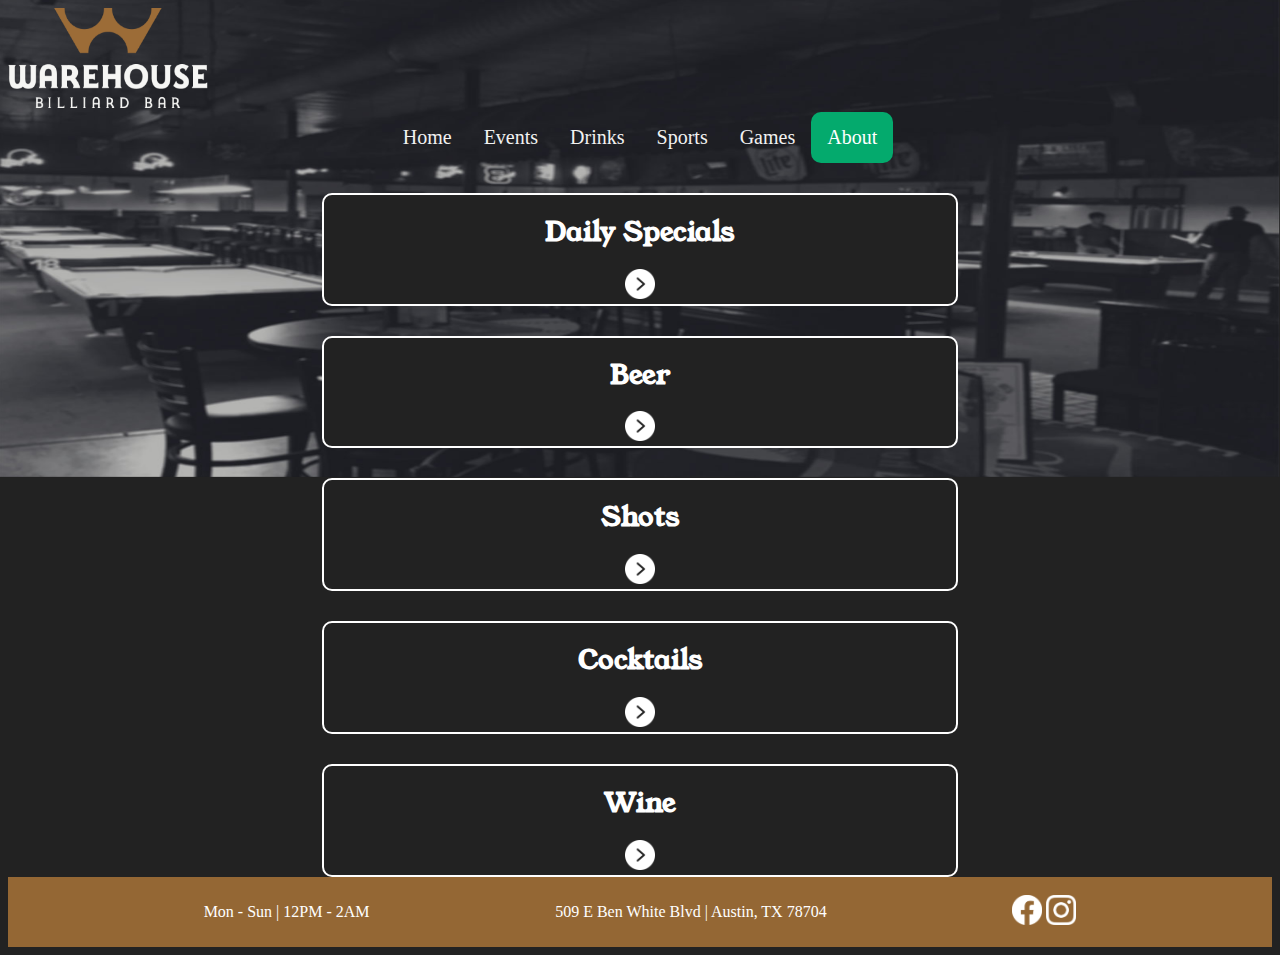
<file: drinks/index.html>
<!DOCTYPE html>
<html>
    <head>
        <link href="css/style.css" type="text/css" rel="stylesheet">

        <link rel="preconnect" href="https://fonts.googleapis.com">
        <link rel="preconnect" href="https://fonts.gstatic.com" crossorigin>
        <link href="https://fonts.googleapis.com/css2?family=Young+Serif&display=swap" rel="stylesheet">

        <title>Unit 18 HW Home</title>
    </head>
 
<header>
    <div>
        <img src="images/WarehouseLogo.png" alt="Warehouse Logo" width="200" height="100">
    </div>
    
    <div class="topnav">
        <a href="#home">Home</a>
        <a href="#events">Events</a>
        <a href="#drinks">Drinks</a>
        <a href="#sports">Sports</a>
        <a href="#games">Games</a>
        <a class="active" href="#about">About</a>
    </div>
</header>


<body>
    <section class="specials">
        <h1>Daily Specials</h1>
        <img src="images/arrow.png" alt="arrow" width="30" height="30">
    </section>
    
    <section class="specials">
        <h1>Beer</h1>
        <img src="images/arrow.png" alt="arrow" width="30" height="30">
    </section>
    
    <section class="specials">
        <h1>Shots</h1>
        <img src="images/arrow.png" alt="arrow" width="30" height="30">
    </section>
    
    <section class="specials">
        <h1>Cocktails</h1>
        <img src="images/arrow.png" alt="arrow" width="30" height="30">
    </section>
    
    <section class="specials">
        <h1>Wine</h1>
        <img src="images/arrow.png" alt="arrow" width="30" height="30">
    </section>

    
</body>

<footer>
    <p>
        Mon - Sun | 12PM - 2AM
    </p>
    <p>
        509 E Ben White Blvd | Austin, TX 78704
    </p>
    <div>
        <img src="images/facebook.png" alt="Facebook Logo" width="30" height="30">
        <img src="images/insta.png" alt="Instagram Logo" width="30" height="30">
    </div>

</footer>
</file>
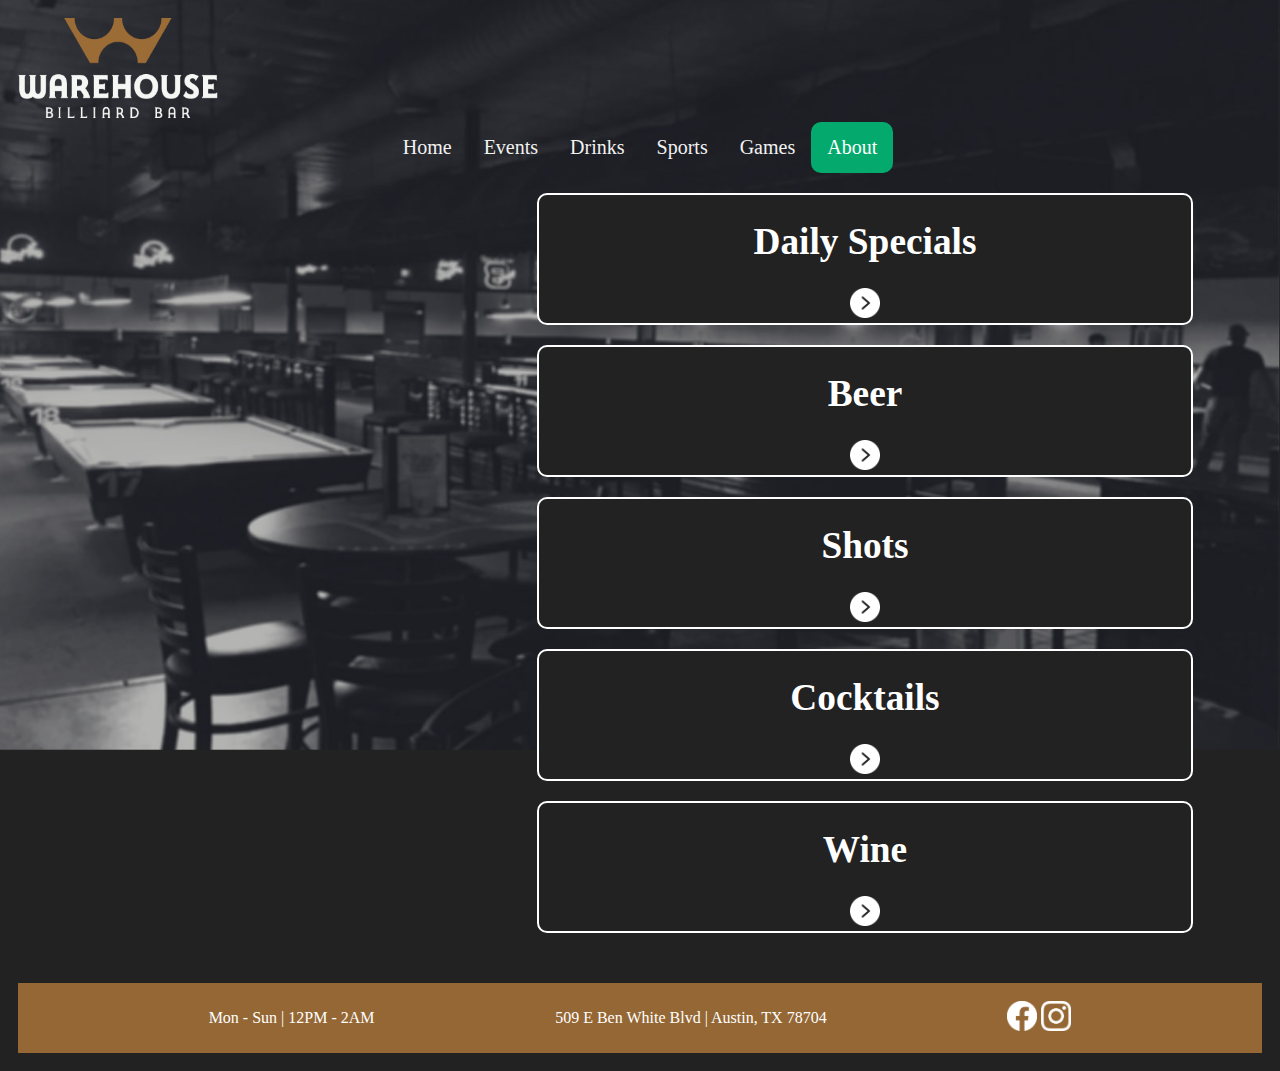
<file: drinks2/index.html>
<!DOCTYPE html>
<html>
    <head>
        <link href="css/style.css" type="text/css" rel="stylesheet">

        <link rel="preconnect" href="https://fonts.googleapis.com">
        <link rel="preconnect" href="https://fonts.gstatic.com" crossorigin>
        <link href="https://fonts.googleapis.com/css2?family=Young+Serif&display=swap" rel="stylesheet">

        <title>Unit 18 HW Home</title>
    </head>
 
<body>
    <div class="grid-container">
        <div class="header">
            <header>
                <div>
                    <img src="images/WarehouseLogo.png" alt="Warehouse Logo" width="200" height="100">
                </div>
            
                <div class="topnav">
                    <a href="#home">Home</a>
                    <a href="#events">Events</a>
                    <a href="#drinks">Drinks</a>
                    <a href="#sports">Sports</a>
                    <a href="#games">Games</a>
                    <a class="active" href="#about">About</a>
                </div>
            </header>
        </div>

        <div class="specials">
            <div>
                <h1>Daily Specials</h1>
                <img src="images/arrow.png" alt="arrow" width="30" height="30">
            </div>
        </div>


        <div class="beer">
            <div>
                <h1>Beer</h1>
                <img src="images/arrow.png" alt="arrow" width="30" height="30">
            </div>
        </div>


        <div class="shots">
            <div>
                <h1>Shots</h1>
                <img src="images/arrow.png" alt="arrow" width="30" height="30">
            </div>
        </div>

        
        <div class="cocktails">
            <div>
                <h1>Cocktails</h1>
                <img src="images/arrow.png" alt="arrow" width="30" height="30">
            </div>
        </div>


        <div class="wine">
            <div>
                <h1>Wine</h1>
                <img src="images/arrow.png" alt="arrow" width="30" height="30">
            </div>
        </div>

        <div class="space"></div>

        <div class="footer">
            <p>
                Mon - Sun | 12PM - 2AM
            </p>
            <p>
                509 E Ben White Blvd | Austin, TX 78704
            </p>
            <div>
                <img src="images/facebook.png" alt="Facebook Logo" width="30" height="30">
                <img src="images/insta.png" alt="Instagram Logo" width="30" height="30">
            </div>
        </div>


    </div>
</file>
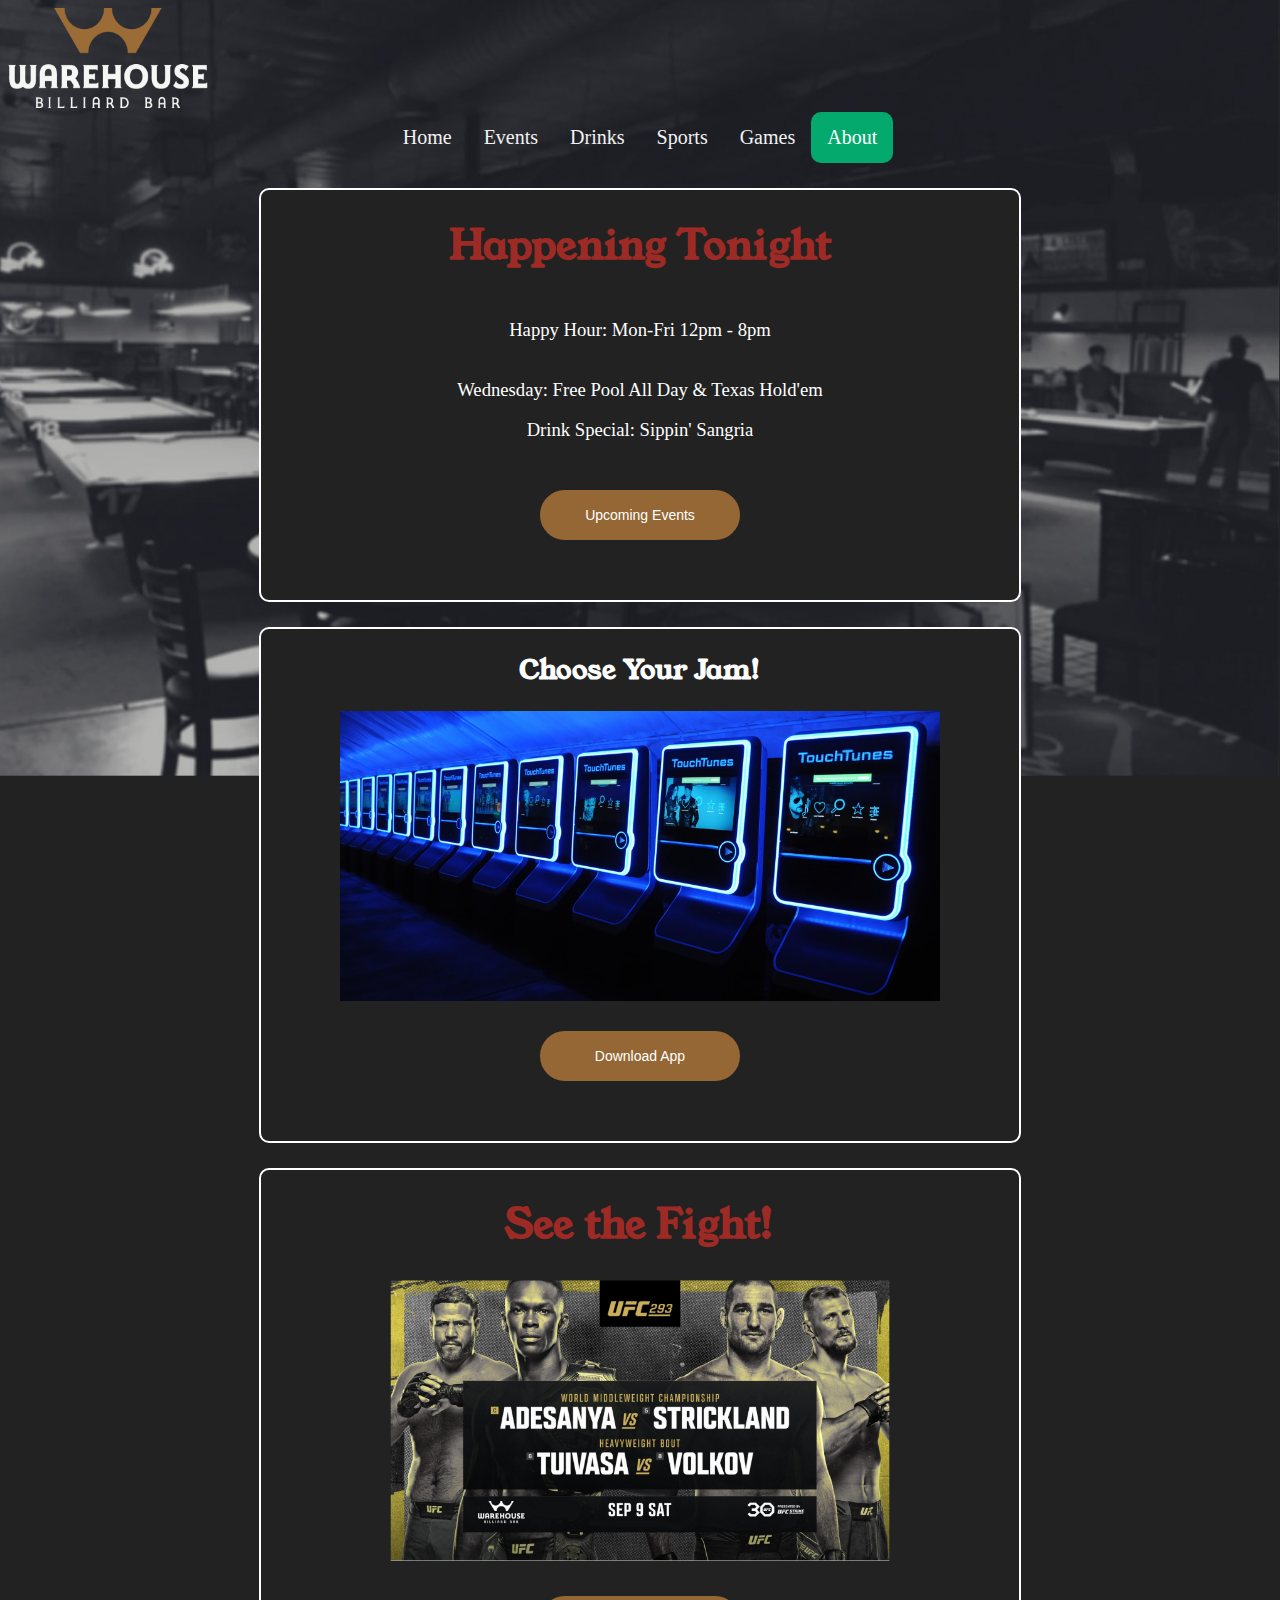
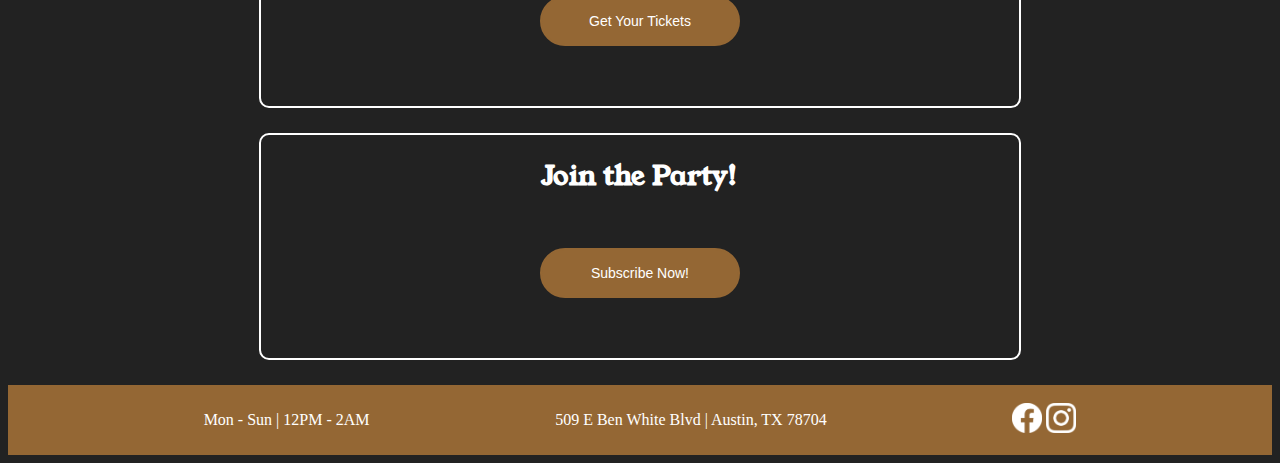
<file: home/index.html>
<!DOCTYPE html>
<html>
    <head>
        <meta name="viewport" content="width=device-width, initial-scale=1.0">
        <link href="css/style.css" type="text/css" rel="stylesheet">
        <link rel="preconnect" href="https://fonts.googleapis.com">
        <link rel="preconnect" href="https://fonts.gstatic.com" crossorigin>
        <link href="https://fonts.googleapis.com/css2?family=Young+Serif&display=swap" rel="stylesheet">

        <title>Unit 18 HW Home</title>
    </head>


 
<header>
    <div>
        <img src="images/WarehouseLogo.png" alt="Warehouse Logo" width="200" height="100">
    </div>
    
    <div class="topnav">
        <a href="#home">Home</a>
        <a href="#events">Events</a>
        <a href="#drinks">Drinks</a>
        <a href="#sports">Sports</a>
        <a href="#games">Games</a>
        <a class="active" href="#about">About</a>
    </div>
</header>

<body>
    <section class="happening">
        <h1>Happening Tonight</h1>
        <div>
            <p>Happy Hour: Mon-Fri 12pm - 8pm</p>
        </div>
        <div>
            <p>Wednesday: Free Pool All Day & Texas Hold'em</p>
            <p>Drink Special: Sippin' Sangria</p>
        </div>
        <button class="button1">Upcoming Events</button>
    </section>

    <section class="jam">
        <h2>Choose Your Jam!</h2>
        <img src="images/touchtunes.png" alt="Touch Tunes" width="600">
        <button class="button1">Download App</button>
    </section>

    <section class="fight">
        <h1>See the Fight!</h1>
        
        <div>
            <img src="images/UFC2023.png" alt="UFC2023" width="500px">
        </div>
        
        <button class="button1">Get Your Tickets</button>
    </section>

    <section class="party">
        <h2>Join the Party!</h2>

        <button class="button1">Subscribe Now!</button>
    </section>

</body>

<footer>
    <p>
        Mon - Sun | 12PM - 2AM
    </p>
    <p>
        509 E Ben White Blvd | Austin, TX 78704
    </p>
    <div>
        <img src="images/facebook.png" alt="Facebook Logo" width="30" height="30">
        <img src="images/insta.png" alt="Instagram Logo" width="30" height="30">
    </div>

</footer>
</file>
<file: drinks/css/style.css>
html {
    background-color: #222222;
    background-image: url(../images/bar.png);
    background-repeat: no-repeat;
    background-size: 100% 50%;
}

/* Add a black background color to the top navigation */
.topnav {
    background-color: none;
    overflow: hidden;
    display: flex;
    flex-direction: row;
    justify-content: center;
  }
  
  /* Style the links inside the navigation bar */
  .topnav a {
    float: left;
    color: #f2f2f2;
    text-align: center;
    padding: 14px 16px;
    text-decoration: none;
    font-size: 20px;
  }
  
  /* Change the color of links on hover */
  .topnav a:hover {
    background-color: #ddd;
    color: black;
    border-radius: 10px;
  }
  
  /* Add a color to the active/current link */
  .topnav a.active {
    background-color: #04AA6D;
    color: white;
    border-radius: 10px;
    
}

h1 {
    font-family: 'Young Serif', serif;
    font-size: 20pt;
    text-align: center;
    color: white;
}

.specials {
    display: block;
    margin-left: auto;
    margin-right: auto;
    margin-top: 30px;
    width: 50%;
    text-align: center;
    color: white;
    font-size: 14pt;
    border: 2px solid white;
    border-radius: 10px;
    background-color: #222222;
}


footer {
    background-color: #946734;
    color: white;
    display: flex;
    flex-direction: row;
    align-items: center;
    justify-content: space-evenly;
    padding: 10px;
}
</file>
<file: drinks2/css/style.css>
html {
  background-color: #222222;
  background-image: url(../images/bar.png);
  background-repeat: no-repeat;
  background-size: 100% 70%;
}

/* Add a black background color to the top navigation */
.topnav {
  background-color: none;
  overflow: hidden;
  display: flex;
  flex-direction: row;
  justify-content: center;
}

/* Style the links inside the navigation bar */
.topnav a {
  float: left;
  color: #f2f2f2;
  text-align: center;
  padding: 14px 16px;
  text-decoration: none;
  font-size: 20px;
}

/* Change the color of links on hover */
.topnav a:hover {
  background-color: #ddd;
  color: black;
  border-radius: 10px;
}

/* Add a color to the active/current link */
.topnav a.active {
  background-color: #04AA6D;
  color: white;
  border-radius: 10px;
}



.grid-container {
  display: grid;
  grid-gap: 20px;
  padding: 10px;
  grid-template-areas: 
  "header header"
  "empty specials"
  "empty beer"
  "empty shots"
  "empty cocktails"
  "empty wine"
  "footer footer";
}

.header {
  grid-area: header;
}

.space {
  grid-area: empty;
  width: 40%;
}

.specials {
  grid-area: specials;
  
  width: 90%;
  text-align: center;
  color: white;
  font-size: 14pt;
  border: 2px solid white;
  border-radius: 10px;
  background-color: #222222;
}

.beer {
  grid-area: beer;
  
  width: 90%;
  text-align: center;
  color: white;
  font-size: 14pt;
  border: 2px solid white;
  border-radius: 10px;
  background-color: #222222;
}

.shots {
  grid-area: shots;
  
  width: 90%;
  text-align: center;
  color: white;
  font-size: 14pt;
  border: 2px solid white;
  border-radius: 10px;
  background-color: #222222;
}

.cocktails {
  grid-area: cocktails;
  
  width: 90%;
  text-align: center;
  color: white;
  font-size: 14pt;
  border: 2px solid white;
  border-radius: 10px;
  background-color: #222222;
}

.wine {
  grid-area: wine;
  
  margin-bottom: 30px;
  width: 90%;
  text-align: center;
  color: white;
  font-size: 14pt;
  border: 2px solid white;
  border-radius: 10px;
  background-color: #222222;
}

.footer {
  grid-area: footer;
  
  background-color: #946734;
  color: white;
  display: flex;
  flex-direction: row;
  align-items: center;
  justify-content: space-evenly;
  padding: 10px;
}
</file>
<file: home/css/style.css>
html {
    background-color: #222222;
    background-image: url(../images/bar.png);
    background-repeat: no-repeat;
    background-size: 100% auto;
}

/* Add a black background color to the top navigation */
.topnav {
    background-color: none;
    overflow: hidden;
    display: flex;
    flex-direction: row;
    justify-content: center;
  }
  
  /* Style the links inside the navigation bar */
  .topnav a {
    float: left;
    color: #f2f2f2;
    text-align: center;
    padding: 14px 16px;
    text-decoration: none;
    font-size: 20px;
  }
  
  /* Change the color of links on hover */
  .topnav a:hover {
    background-color: #ddd;
    color: black;
    border-radius: 10px;
  }
  
  /* Add a color to the active/current link */
  .topnav a.active {
    background-color: #04AA6D;
    color: white;
    border-radius: 10px;
    
}

h1 {
    font-family: 'Young Serif', serif;
    font-size: 30pt;
    text-align: center;
    color: #9E2A25;
}

h2 {
    font-family: 'Young Serif', serif;
    font-size: 20pt;
    text-align: center;
    color: white;
}

.happening {
    display: flex;
    flex-direction: column;
    justify-content: center;
    align-items: center;
    margin-top: 25px;
    margin-bottom: 25px;
    margin-left: auto;
    margin-right: auto;
    padding-bottom: 50px;
    width: 60%;
    text-align: center;
    color: white;
    font-size: 14pt;
    border: 2px solid white;
    border-radius: 10px;
    background-color: #222222;
}

.jam {
    display: flex;
    flex-direction: column;
    justify-content: center;
    align-items: center;
    margin-top: 25px;
    margin-bottom: 25px;
    margin-left: auto;
    margin-right: auto;
    padding-bottom: 50px;
    width: 60%;
    text-align: center;
    color: white;
    font-size: 14pt;
    border: 2px solid white;
    border-radius: 10px;
    background-color: #222222;
}

.fight {
    display: flex;
    flex-direction: column;
    justify-content: center;
    align-items: center;
    margin-top: 25px;
    margin-bottom: 25px;
    margin-left: auto;
    margin-right: auto;
    padding-bottom: 50px;
    width: 60%;
    text-align: center;
    color: white;
    font-size: 14pt;
    border: 2px solid white;
    border-radius: 10px;
    background-color: #222222;
}



.party {
    display: flex;
    flex-direction: column;
    justify-content: center;
    align-items: center;
    margin-top: 25px;
    margin-bottom: 25px;
    margin-left: auto;
    margin-right: auto;
    padding-bottom: 50px;
    width: 60%;
    text-align: center;
    color: white;
    font-size: 14pt;
    border: 2px solid white;
    border-radius: 10px;
    background-color: #222222;
}

.button1 {
    background-color: #946734;
    border: 2px solid #946734;
    border-radius: 50pt;
    color: white;
    padding: 15px 32px;
    text-align: center;
    text-decoration: none;
    width: 200px;
    font-size: 14px;
    margin-top: 30px;
    margin-bottom: 10px;
}

footer {
    background-color: #946734;
    color: white;
    display: flex;
    flex-direction: row;
    align-items: center;
    justify-content: space-evenly;
    padding: 10px;
}

@media only screen and (max-width:600){
    body {
        font-size: 11pt;
    }
}
</file>
